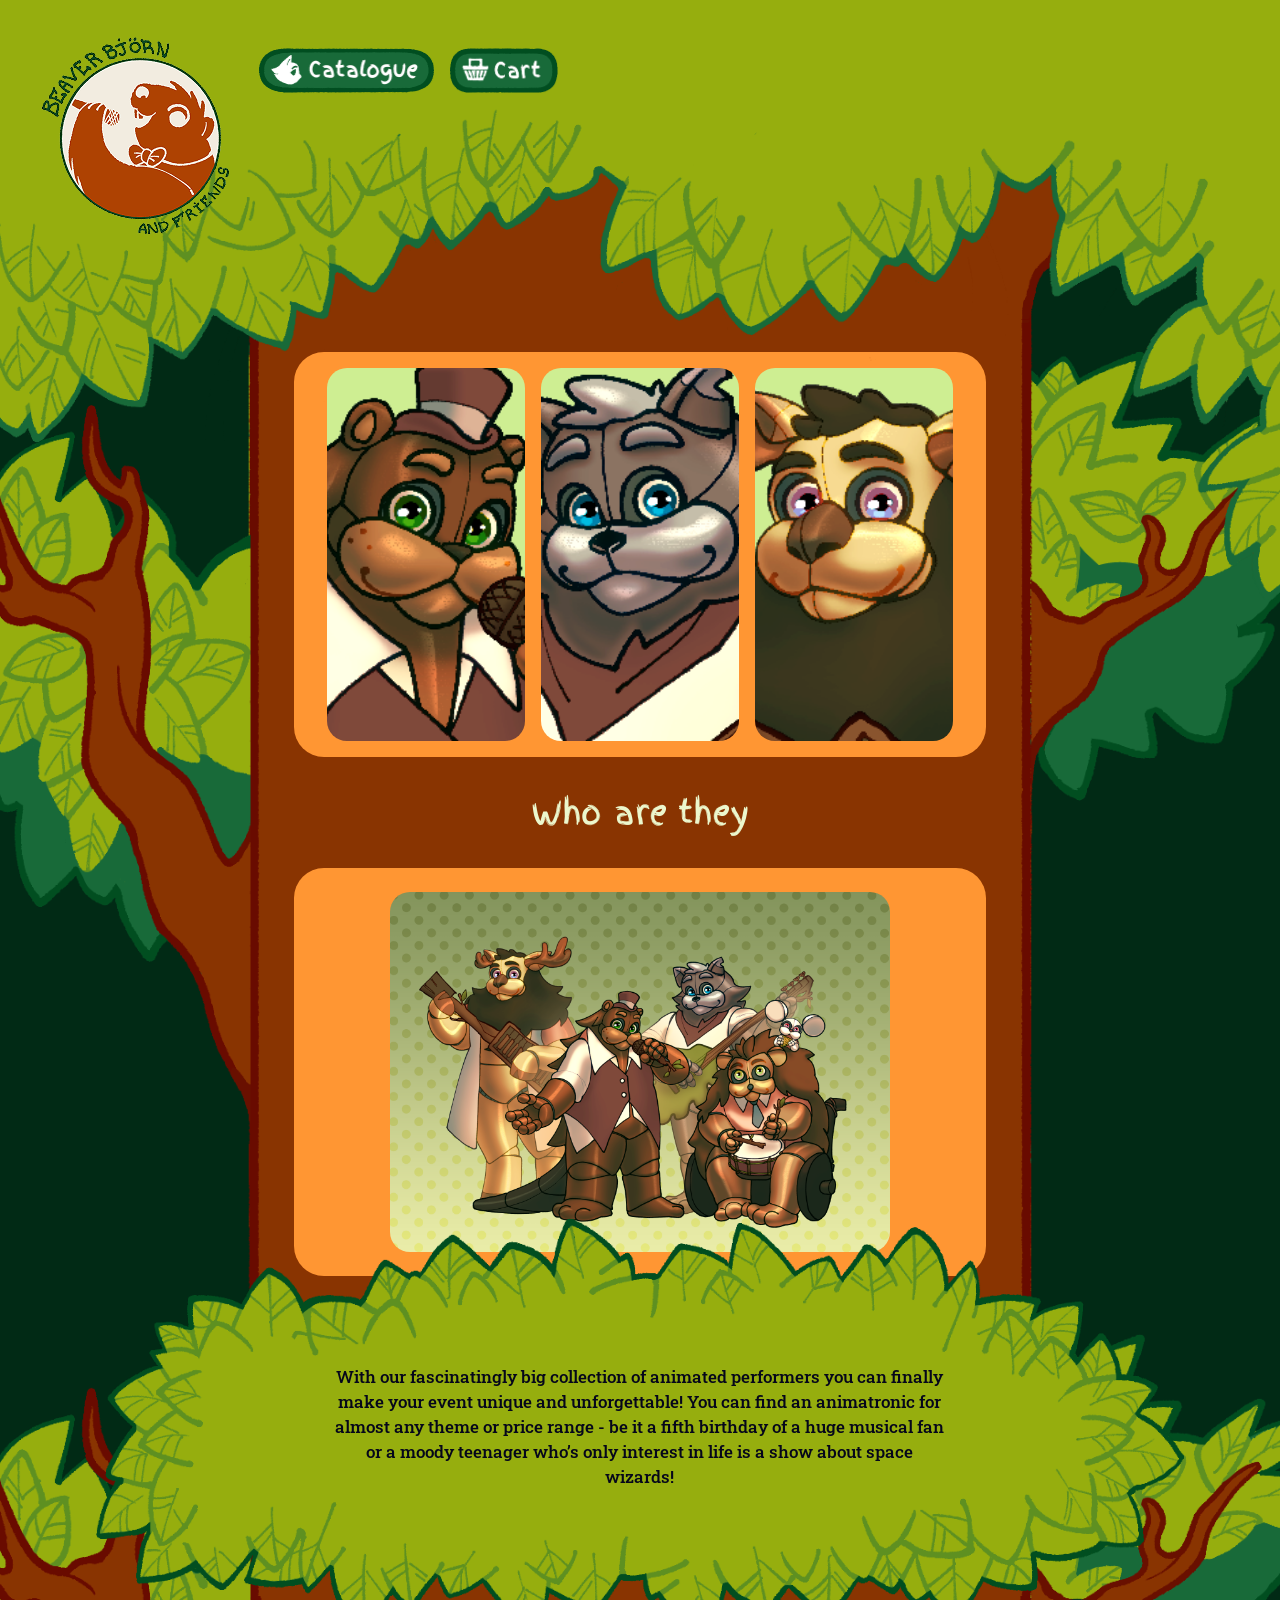
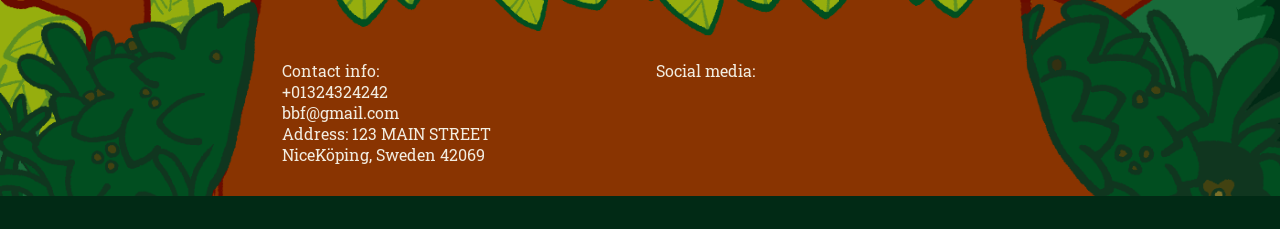
<file: index.html>
<!doctype html>
<html lang="en">
  <head>
    <meta charset="UTF-8" />
    <meta name="viewport" content="width=device-width, initial-scale=1.0" />
    <title>Beaver Bjorn and Friends</title>
    <link rel="preconnect" href="https://fonts.googleapis.com" />
    <link rel="preconnect" href="https://fonts.gstatic.com" crossorigin />
    <link
      href="https://fonts.googleapis.com/css2?family=Finger+Paint&display=swap"
      rel="stylesheet"
    />
    <link
      href="https://fonts.googleapis.com/css2?family=Original+Surfer&family=Roboto+Slab:wght@100..900&family=Roboto:ital,wght@0,100..900;1,100..900&display=swap"
      rel="stylesheet"
    />
    <link rel="stylesheet" href="css/general_style.css" />
    <link rel="stylesheet" href="css/index_css.css" />
    <script src="js/footer_and_nav_functionality.js" defer></script>
  </head>
  <body>
    <nav></nav>
    <main>
      <figure id="main_figure">
        <img src="assets/beaver_single_bg.png" alt="" />
        <img src="assets/wolf_single_bg.png" alt="" />
        <img src="assets/moose_single_bg.png" alt="" />
      </figure>
      <h1 class="finger-paint-regular">Who are they</h1>
      <section id="groups">
        <article class="bottomSectionContainer">
          <figure>
            <img src="assets/group_bg_full.png" alt="" />
          </figure>
          <h2></h2>
          <p></p>
        </article>
      </section>
      <div class="decor_holder">
        <img src="assets/bush_mid_w1400.png" alt="" class="decor_bg_img" />
        <section class="bush_txt roboto-slab-regular">
          <p>
            With our fascinatingly big collection of animated performers you can
            finally make your event unique and unforgettable! You can find an
            animatronic for almost any theme or price range - be it a fifth
            birthday of a huge musical fan or a moody teenager who’s only
            interest in life is a show about space wizards!
          </p>
        </section>
      </div>
      <footer></footer>
    </main>
  </body>
</html>
</file>
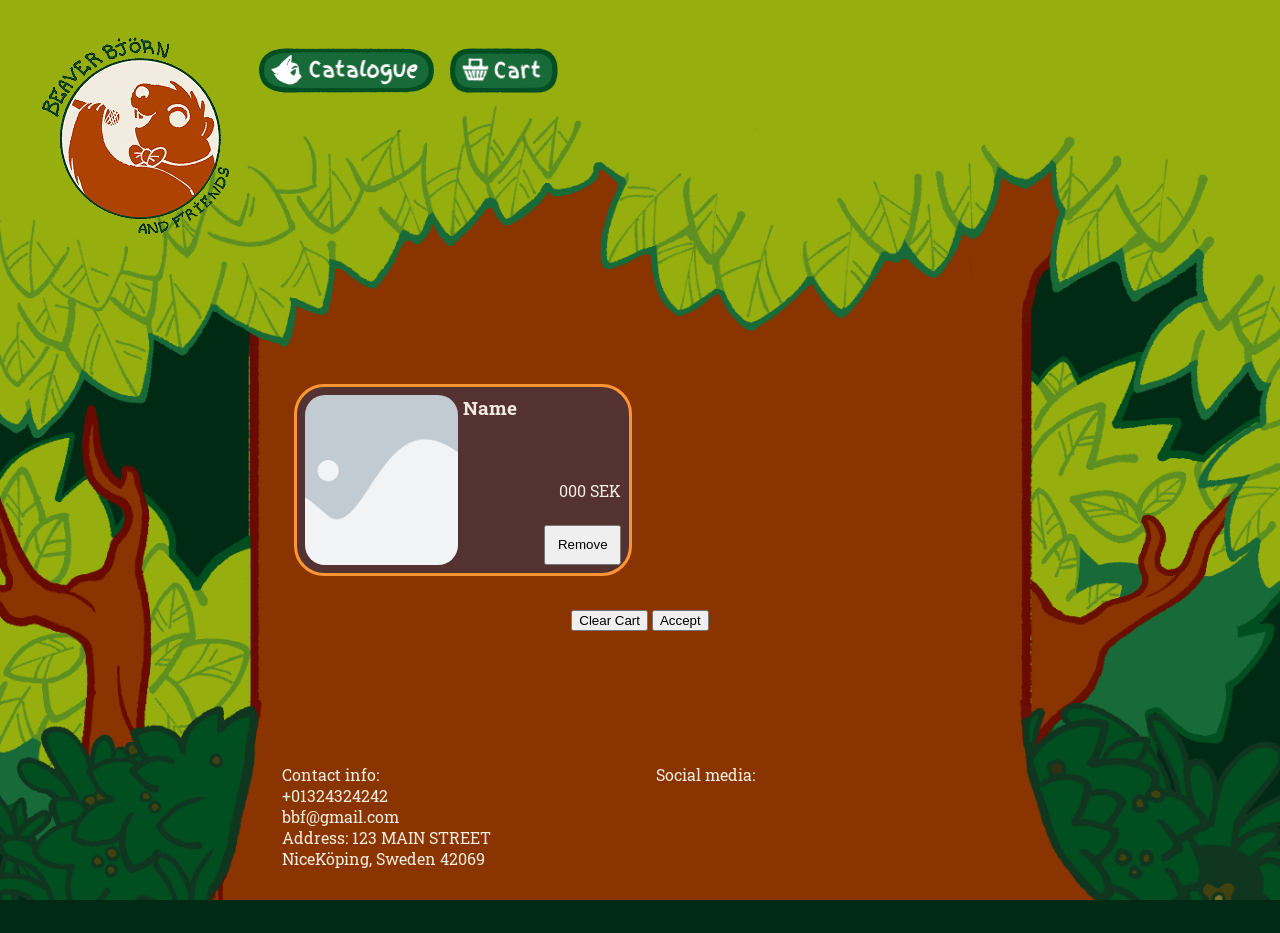
<file: basket.html>
<!doctype html>
<html lang="en">
  <head>
    <meta charset="UTF-8" />
    <meta name="viewport" content="width=device-width, initial-scale=1.0" />
    <title>Basket</title>
    <link rel="preconnect" href="https://fonts.googleapis.com" />
    <link rel="preconnect" href="https://fonts.gstatic.com" crossorigin />
    <link
      href="https://fonts.googleapis.com/css2?family=Finger+Paint&display=swap"
      rel="stylesheet"
    />
    <link
      href="https://fonts.googleapis.com/css2?family=Original+Surfer&family=Roboto+Slab:wght@100..900&family=Roboto:ital,wght@0,100..900;1,100..900&display=swap"
      rel="stylesheet"
    />
    <link rel="stylesheet" href="css/general_style.css" />
    <link rel="stylesheet" href="css/basket.css" />
    <script src="js/footer_and_nav_functionality.js" defer></script>
  </head>
  <body>
    <nav></nav>
    <main>
      <section id="deets">
        <div id="occasion">
          <p></p>
          <form action=""></form>
        </div>
        <div id="date">
          <p></p>
          <form action=""></form>
        </div>
      </section>
      <article id="cart_container" class="roboto-slab-regular">
        <figure class="item dark_container">
          <img src="assets/download.png" alt="" />
          <h3>Name</h3>
          <p>000 SEK</p>
          <button>Remove</button>
        </figure>
      </article>
      <section class="roboto-slab-regular">
        <button>Clear Cart</button>
        <button>Accept</button>
      </section>
    </main>
    <footer></footer>
  </body>
</html>
</file>
<file: css/general_style.css>
:root {
  /* pallette 1 */
  --pal1_col1: #ff9633;
  --pal1_col2: #ae4202;
  --pal1_col3: #f2ece0;
  --pal1_col4: #96ae0e;
  --pal1_col5: #186a39;
  --pal1_col6: #05061b;
  --pal1_col7: #553232;
  /* palette 2 */
  --pal2_col1: #ecf7cd;
  --pal2_col2: #f7b0d8;
  --pal2_col3: #6357df;
  --pal2_col4: #67186b;
  --pal2_col5: #012a15;
  --pal2_col6: #472948;
  --pal2_col7: #504a8d;
  /* general element properties */
  --window_border_radius: 30px;
  --image_border_radius: 20px;
  --micro_gap: 1em;
}
/* presets */
.dark_container {
  overflow: clip;
  border-radius: var(--window_border_radius);
  padding: var(--micro_gap);
  background: var(--pal1_col7);
  border: 0.2em solid var(--pal1_col1);
}

.light_container {
  overflow: clip;
  border-radius: var(--window_border_radius);
  padding: var(--micro_gap);
  background: var(--pal1_col1);
}

/* text */
.finger-paint-regular {
  color: var(--pal2_col1);
  font-family: "Finger Paint", sans-serif;
  font-weight: 400;
  font-style: normal;
}

.roboto-slab-regular {
  font-family: "Roboto Slab", serif;
  font-optical-sizing: auto;
  font-weight: 400;
  font-style: normal;
}

/* settings for elements */
* {
  margin: 0;
}

a {
  text-decoration: none;
  color: inherit;
}

*,
*::before,
*::after {
  box-sizing: border-box;
}

body {
  display: grid;
  grid-template-rows: auto 1fr auto; /* Clean structural layout lanes */
  background-color: var(--pal2_col5);
  min-height: 100vh;
}

header {
  display: flex;
  font-size: 40pt;
  justify-content: center;
  background-image: url(../assets/subheader_top_w1400.png);
}

main {
  grid-row: 2 / 3;
  grid-column: 1;
  flex-grow: 1;
  gap: 2em;
  z-index: 1;
  padding: 2em 23%;
  display: flex;
  flex-direction: column;
  align-items: center;
  background-image: url(../assets/base_mid_straight_updated_w1400.png);
  background-repeat: repeat-y;
  background-size: 100% auto;
  background-position: top center;
  position: relative;
  padding-bottom: 10em;
  box-sizing: border-box;
}
/* nav insert */
.nav_holder {
  color: var(--pal1_col3);
  display: flex;
  align-items: flex-start;
  justify-content: flex-start;
  gap: var(--micro_gap);
  padding: 1em 1em 28% 1em;
  height: auto;
  width: 100%;
  background-image: url(../assets/justheader_top_w1400.png);
  background-repeat: no-repeat;
  background-size: cover;
  /* background-position-y: center; */
  position: relative;
  margin-bottom: -12rem;
  z-index: 20;
  background-position: bottom center;
}

.link_basket img,
.link_catalogue img {
  height: 2.8rem;
  margin-top: 2rem;
}

.nav_holder img {
  object-fit: cover;
}

nav {
  background-image: url(../assets/base_top_nakedsnake_updated_w1400.png);
  background-position: bottom center;
  height: 25vw;
  min-height: 15rem;
  grid-column: 1;
  grid-row: 1;
  background-repeat: no-repeat;
  background-size: cover;
}

/* footer insert */
.footer_holder {
  padding: 4em 22%;
  display: grid;
  grid-template-columns: repeat(2, 1fr);
  gap: 2em;
}

footer {
  grid-row: 3;
  grid-column: 1;
  position: absolute;
  bottom: 0;
  left: 0;
  width: 100%;
  box-sizing: border-box;
  height: 200px;
  background-image: url(../assets/base_footer_straight_w14000.png);
  background-repeat: no-repeat;
  background-size: 100% auto;
  background-position: top center;
  z-index: 10;
}

.footer_holder article {
  display: flex;
  flex-direction: column;
  gap: 5%;
}

.footer_holder p {
  color: var(--pal1_col3);
}
</file>
<file: css/index_css.css>
@import url("general_style.css");

#main_figure {
  display: flex;
  justify-content: space-evenly;
  width: 100%;
  height: 45svh;
  overflow: clip;
  border-radius: var(--window_border_radius);
  padding: var(--micro_gap);
  background: var(--pal1_col1);
}

#main_figure img {
  max-width: 30%;
  max-height: 100%;
  object-fit: cover;
  border-radius: var(--image_border_radius);
}

#groups {
  min-height: auto;
  display: grid;
  grid-template-columns: 1fr;
  gap: 1em;
  width: 100%;
}

.bottomSectionContainer {
  background-color: var(--pal1_col1);
  width: 100%;
  border-radius: var(--window_border_radius);
  display: flex;
  justify-content: center;
  align-items: center;
  padding: 1.5em;
}

.bottomSectionContainer figure {
  display: flex;
  justify-content: center;
  align-items: center;
  width: 100%;
}

.bottomSectionContainer img {
  display: block;
  max-width: 500px;
  width: 100%;
  height: auto;
  object-fit: contain;
  border-radius: var(--image_border_radius);
}

.decor_holder {
  position: relative;
  z-index: 28;
  margin-top: -7vw;
  width: 85vw;
  margin-left: calc(50% - (85vw / 2));
  margin-right: calc(50% - (85vw / 2));
  display: flex;
  justify-content: center;
}

.decor_holder .decor_bg_img {
  display: block;
  width: 100%;
  height: auto;
  object-fit: contain;
}

.bush_txt {
  position: absolute;
  top: 0;
  left: 0;
  width: 100%;
  height: 100%;
  z-index: 50;
  display: flex;
  justify-content: center;
  align-items: center;
  padding: 2em 15%;
}

.bush_txt p {
  max-width: 80%;
  color: var(--pal1_col6);
  text-align: center;
  font-weight: 500;
  font-size: clamp(0.6rem, 1.3vw, 2rem);
  line-height: 1.5;
}
</file>
<file: css/basket.css>
#cart_container {
  display: grid;
  grid-template-columns: 1fr 1fr;
  gap: var(--micro_gap);
  color: var(--pal1_col3);
}

#cart_container,
figure {
  max-width: 100%;
  display: grid;
  grid-template-columns: 1fr 1fr;
  height: 15vw;
}

.item {
  padding: 0.5em;
  display: grid;
  gap: 0.3em;
  grid-template-columns: 2fr 1fr 1fr;
  grid-template-rows: 2fr 1fr 1fr;
  grid-template-areas:
    "picture name name"
    "picture . price"
    "picture . button";
}

figure,
img {
  height: auto;
  display: block;
}

.item img {
  max-width: 100%;
  height: 100%;
  object-fit: cover;
  border-radius: var(--image_border_radius);
  grid-area: picture;
}

.item h3 {
  grid-area: name;
}

.item p {
  grid-area: price;
  text-align: end;
}

.item button {
  grid-area: button;
}
</file>
